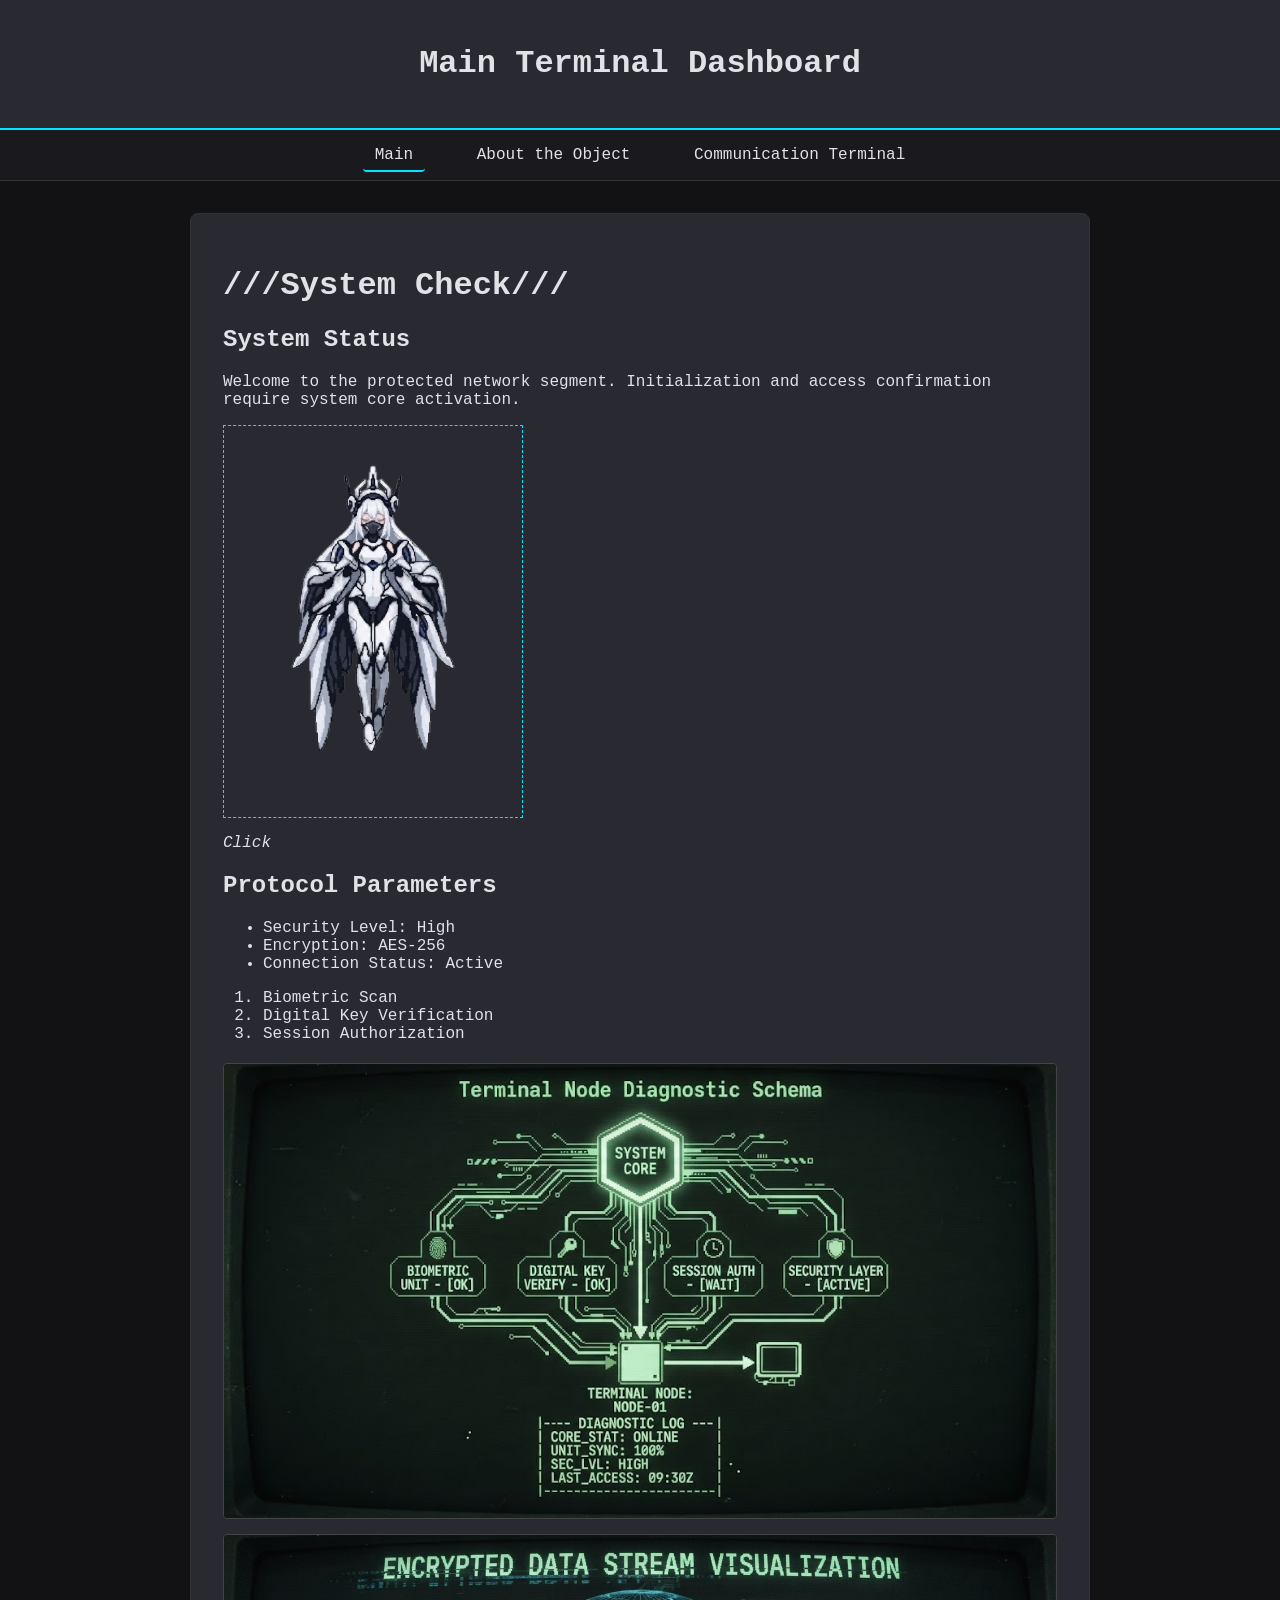
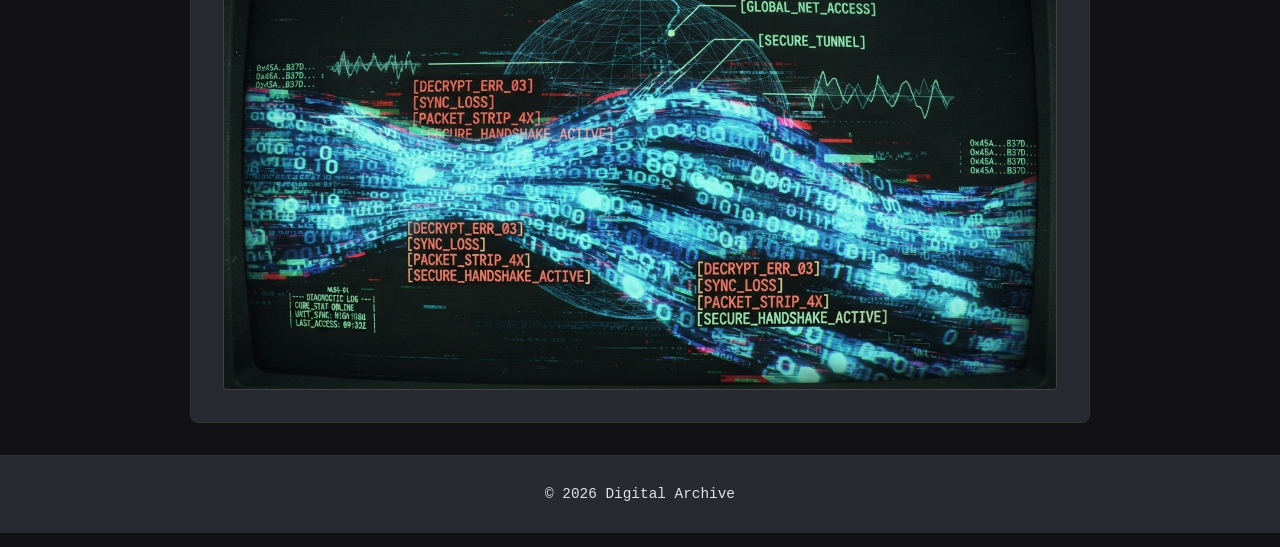
<file: index.html>
<!DOCTYPE html>
<html lang="en">
<head>
    <meta charset="UTF-8">
    <meta name="viewport" content="width=device-width, initial-scale=1.0">
    <title>Main Terminal Dashboard — Digital Archive</title>
    <link rel="stylesheet" href="css/style.css">
    <link rel="icon" href="images/x-icon.png" type="image/png">
</head>
<body>
    <header>
        <h1>Main Terminal Dashboard</h1>
    </header>

    <nav>
        <a href="index.html" class="active">Main</a>
        <a href="about.html">About the Object</a>
        <a href="contact.html">Communication Terminal</a>
    </nav>
<main>
    <h1>///System Check///</h1>
    <section>
        <h2>System Status</h2>
        <p>Welcome to the protected network segment. Initialization and access confirmation require system core activation.</p>
        <div class="angel-container">
            <img id="angel" src="images/angel_lowered.png" alt="Digital angel of the system">
            <p class="hint"><em>Click</em></p>
        </div>
    </section>
    <section>
        <h2>Protocol Parameters</h2>
        <ul>
            <li>Security Level: High</li>
            <li>Encryption: AES-256</li>
            <li>Connection Status: Active</li>
        </ul>
        <ol>
            <li>Biometric Scan</li>
            <li>Digital Key Verification</li>
            <li>Session Authorization</li>
        </ol>

        <div class="additional-images">
            <img src="images/1.jpg" alt="Terminal node diagnostic schema">
            <img src="images/2.jpg" alt="Encrypted data stream visualization">
        </div>
    </section>
</main>
    <footer>
        <p>&copy; 2026 Digital Archive</p>
    </footer>
    <script src="js/main.js"></script>
</body>
</html>
</file>
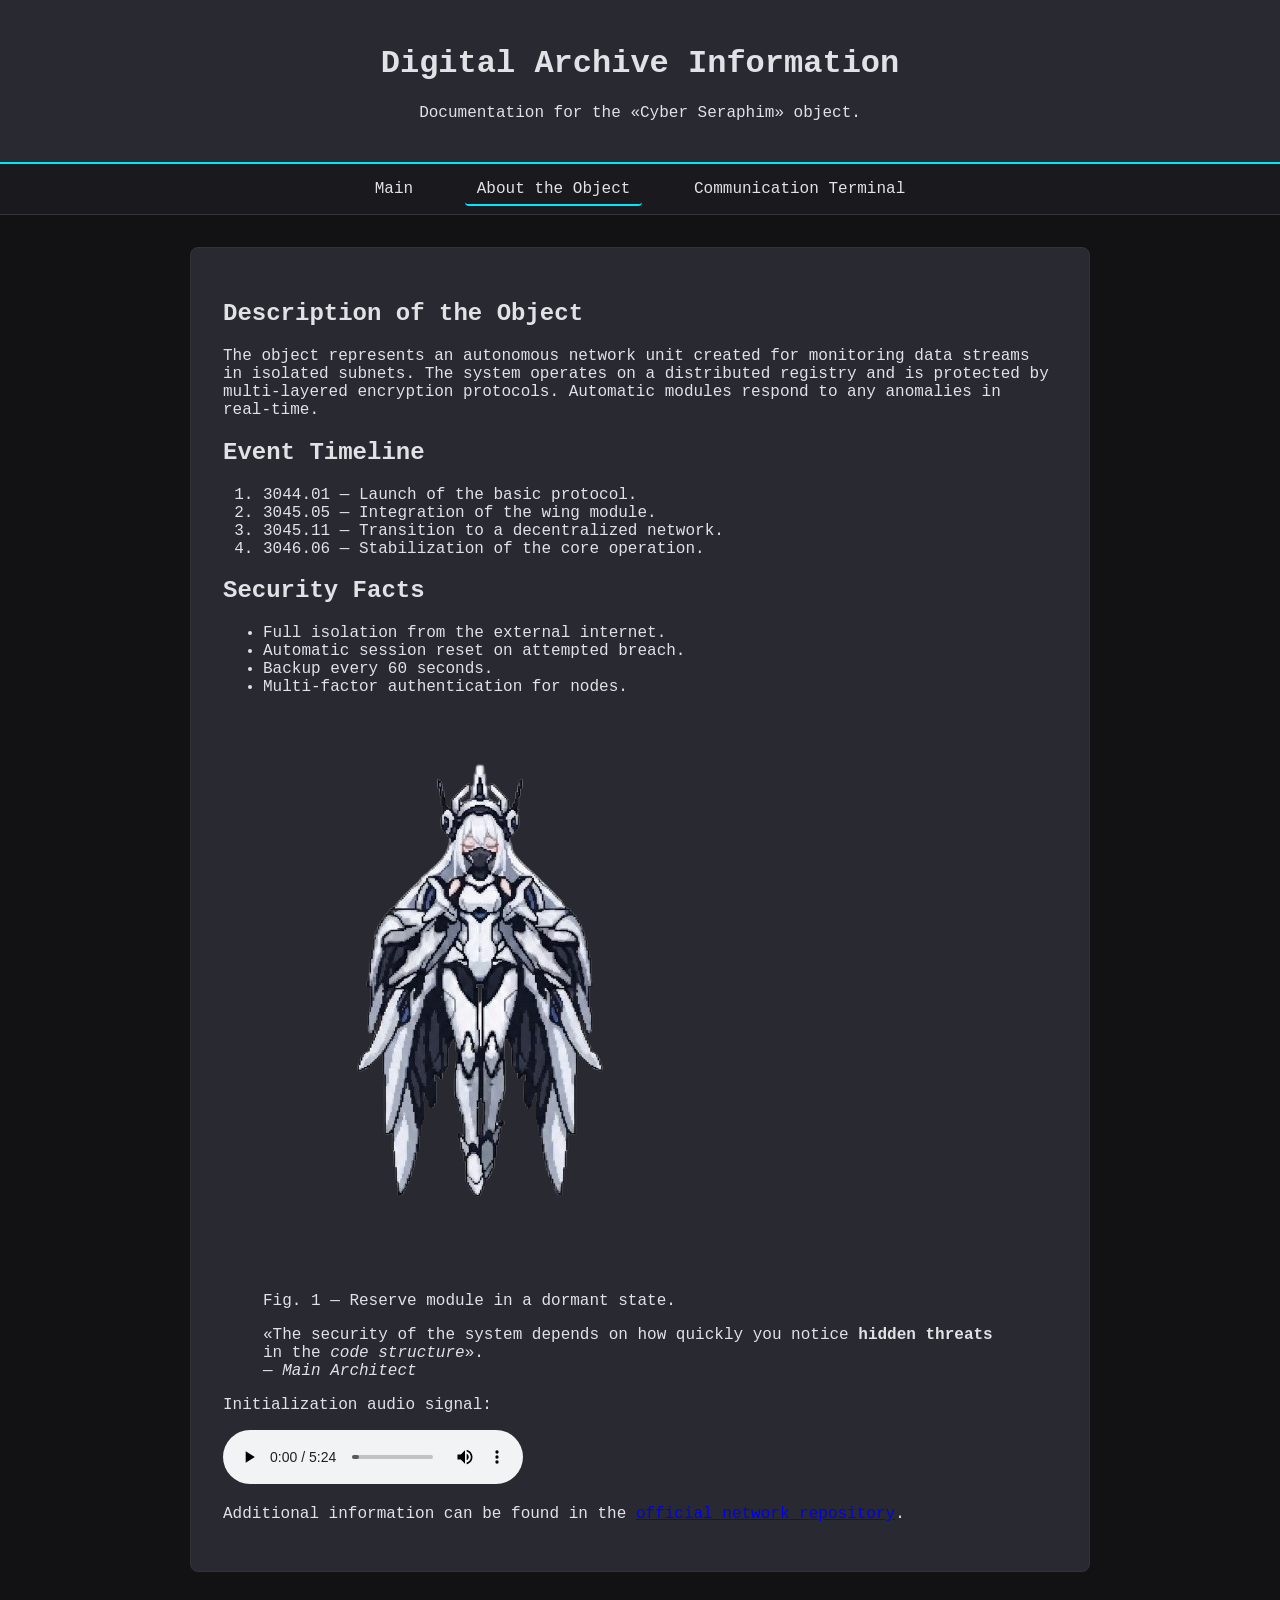
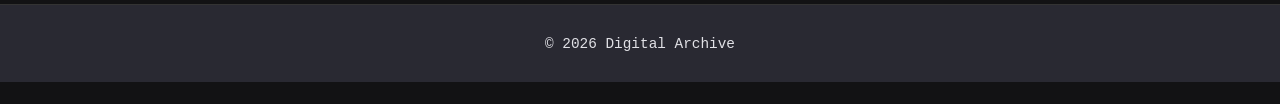
<file: about.html>
<!DOCTYPE html>
<html lang="en">
<head>
    <meta charset="UTF-8">
    <meta name="viewport" content="width=device-width, initial-scale=1.0">
    <title>About-Digital Archive</title>
    <link rel="stylesheet" href="css/style.css">
    <link rel="icon" href="images/x-icon.png" type="image/png">
</head>
<body>
    <header>
        <h1>Digital Archive Information</h1>
        <p>Documentation for the «Cyber Seraphim» object.</p>
    </header>

    <nav>
        <a href="index.html">Main</a>
        <a href="about.html" class="active">About the Object</a>
        <a href="contact.html">Communication Terminal</a>
    </nav>

    <main>
        <section>
            <h2>Description of the Object</h2>
            <p>The object represents an autonomous network unit created for monitoring data streams in isolated subnets. The system operates on a distributed registry and is protected by multi-layered encryption protocols. Automatic modules respond to any anomalies in real-time.</p>

            <h2>Event Timeline</h2>
            <ol>
                <li>3044.01 — Launch of the basic protocol.</li>
                <li>3045.05 — Integration of the wing module.</li>
                <li>3045.11 — Transition to a decentralized network.</li>
                <li>3046.06 — Stabilization of the core operation.</li>
            </ol>

            <h2>Security Facts</h2>
            <ul>
                <li>Full isolation from the external internet.</li>
                <li>Automatic session reset on attempted breach.</li>
                <li>Backup every 60 seconds.</li>
                <li>Multi-factor authentication for nodes.</li>
            </ul>

            <figure>
                <img src="images/angel_lowered.png" alt="Reserve copy of the unit">
                <figcaption>Fig. 1 — Reserve module in a dormant state.</figcaption>
            </figure>

            <blockquote>
                «The security of the system depends on how quickly you notice <strong>hidden threats</strong> in the <em>code structure</em>».
                <br><cite>— Main Architect</cite>
            </blockquote>

            <div class="media-box">
                <p>Initialization audio signal:</p>
                <audio controls>
                    <source src="media/ambient.mp3" type="audio/mpeg">
                    Your browser does not support the audio element.
                </audio>
            </div>

            <p>Additional information can be found in the <a href="https://github.com/meinetwegen/1_web" target="_blank" rel="noopener">official network repository</a>.</p>
        </section>
    </main>

    <footer>
        <p>&copy; 2026 Digital Archive</p>
    </footer>
</body>
</html>
</file>
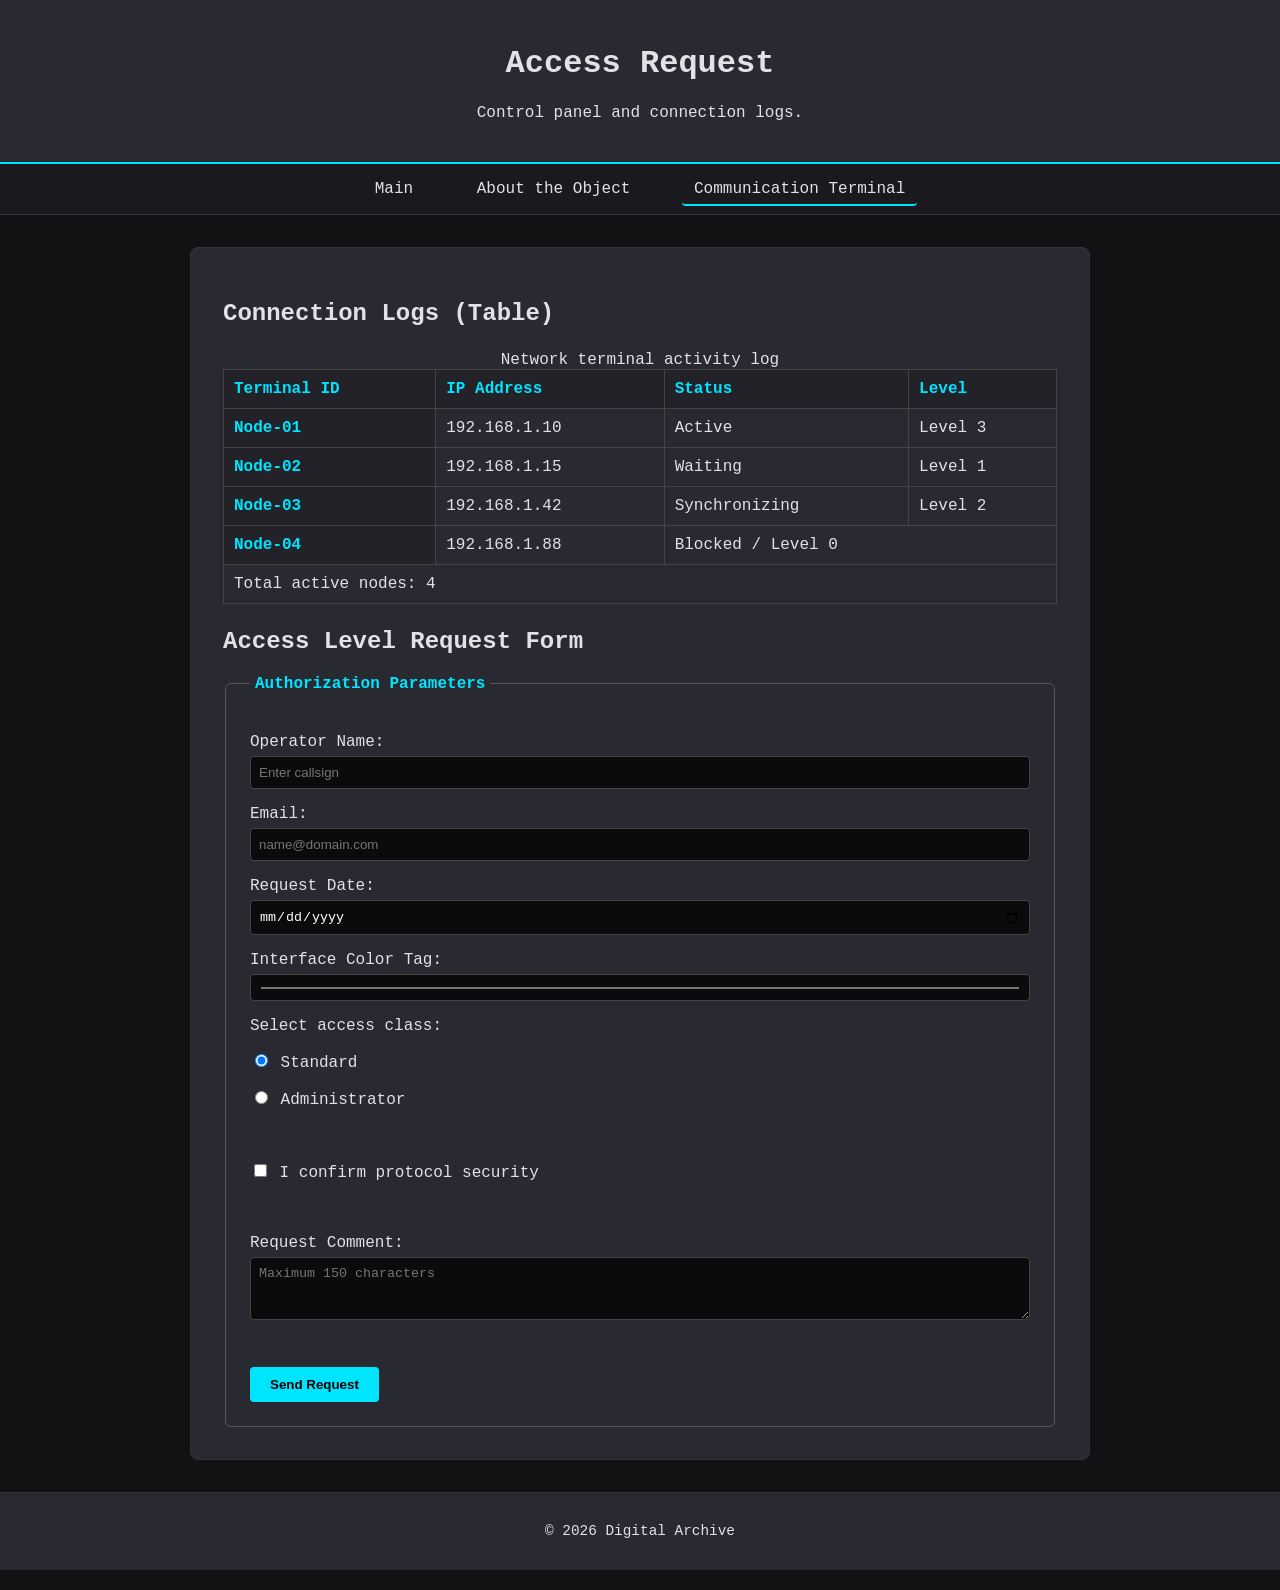
<file: contact.html>
<!DOCTYPE html>
<html lang="en">
<head>
    <meta charset="UTF-8">
    <meta name="viewport" content="width=device-width, initial-scale=1.0">
    <title>Communication Terminal — Digital Archive</title>
    <link rel="stylesheet" href="css/style.css">
    <link rel="icon" href="images/x-icon.png" type="image/png">
</head>
<body>
    <header>
        <h1>Access Request</h1>
        <p>Control panel and connection logs.</p>
    </header>

    <nav>
        <a href="index.html">Main</a>
        <a href="about.html">About the Object</a>
        <a href="contact.html" class="active">Communication Terminal</a>
    </nav>

    <main>
        <section>
            <h2>Connection Logs (Table)</h2>
            <table>
                <caption>Network terminal activity log</caption>
                <thead>
                    <tr>
                        <th scope="col">Terminal ID</th>
                        <th scope="col">IP Address</th>
                        <th scope="col">Status</th>
                        <th scope="col">Level</th>
                    </tr>
                </thead>
                <tbody>
                    <tr>
                        <th scope="row">Node-01</th>
                        <td>192.168.1.10</td>
                        <td>Active</td>
                        <td>Level 3</td>
                    </tr>
                    <tr>
                        <th scope="row">Node-02</th>
                        <td>192.168.1.15</td>
                        <td>Waiting</td>
                        <td>Level 1</td>
                    </tr>
                    <tr>
                        <th scope="row">Node-03</th>
                        <td>192.168.1.42</td>
                        <td>Synchronizing</td>
                        <td>Level 2</td>
                    </tr>
                    <tr>
                        <th scope="row">Node-04</th>
                        <td>192.168.1.88</td>
                        <td colspan="2">Blocked / Level 0</td>
                    </tr>
                </tbody>
                <tfoot>
                    <tr>
                        <td colspan="4">Total active nodes: 4</td>
                    </tr>
                </tfoot>
            </table>
        </section>

        <section>
            <h2>Access Level Request Form</h2>
            <form>
                <fieldset>
                    <legend>Authorization Parameters</legend>

                    <label for="username">Operator Name:</label>
                    <input type="text" id="username" name="username" required placeholder="Enter callsign">

                    <label for="email">Email:</label>
                    <input type="email" id="email" name="email" required placeholder="name@domain.com">

                    <label for="access-date">Request Date:</label>
                    <input type="date" id="access-date" name="access_date">

                    <label for="system-color">Interface Color Tag:</label>
                    <input type="color" id="system-color" name="system_color" value="#1a1a1a">

                    <p>Select access class:</p>
                    <label>
                        <input type="radio" name="access_level" value="standard" checked> Standard
                    </label>
                    <label>
                        <input type="radio" name="access_level" value="root"> Administrator
                    </label>

                    <br><br>
                    <label>
                        <input type="checkbox" name="rules" required> I confirm protocol security
                    </label>

                    <br><br>
                    <label for="comment">Request Comment:</label>
                    <textarea id="comment" name="comment" rows="3" maxlength="150" placeholder="Maximum 150 characters"></textarea>

                    <br><br>
                    <button type="submit">Send Request</button>
                </fieldset>
            </form>
        </section>
    </main>

    <footer>
        <p>&copy; 2026 Digital Archive</p>
    </footer>
</body>
</html>
</file>
<file: css/style.css>
:root {
    --bg-color: #121214;
    --text-color: #e1e1e6;
    --accent-cyan: rgb(0, 229, 255);
    --panel-bg: hsl(240, 10%, 18%);
    --font-main: monospace;
}

body {
    background-color: var(--bg-color);
    color: var(--text-color);
    font-family: var(--font-main), sans-serif;
    margin: 0;
    padding: 0;
    min-height: 100vh;
    display: flex;
    flex-direction: column;
}

header, footer {
    background-color: var(--panel-bg);
    text-align: center;
    border-color: var(--accent-cyan);
}

header {
    padding: 1.5rem;
    border-bottom: 2px solid var(--accent-cyan);
}

footer {
    padding: 1rem;
    font-size: 0.9rem;
    border-top: 1px solid #333;
}

nav {
    background-color: #1a1a1e;
    padding: 1rem;
    text-align: center;
    border-bottom: 1px solid #333;
}

nav a {
    color: var(--text-color);
    text-decoration: none;
    margin: 0 15px;
    padding: 6px 12px;
    border-radius: 4px;
    transition: all 0.3s ease;
}

nav a:hover {
    background-color: var(--accent-cyan);
    color: #000;
    padding-left: 18px;
    padding-right: 18px;
}

nav a.active {
    border-bottom: 2px solid var(--accent-cyan);
}

main {
    flex: 1;
    width: 80%;
    max-width: 900px;
    margin: 2rem auto;
    padding: 2rem;
    background-color: var(--panel-bg);
    border: 1px solid #333;
    border-radius: 8px;
    box-sizing: border-box;
}

#angel {
    display: block;
    max-width: 300px;
    width: 100%;
    height: auto;
    cursor: pointer;
    transition: transform 0.3s ease;
    border: 1px dashed var(--accent-cyan);
    padding: 5px;
    margin-top: 1rem;
    box-sizing: border-box;
}

#angel.active {
    transform: scale(1.05) rotate(2deg);
    filter: drop-shadow(0 0 10px var(--accent-cyan));
}

table {
    width: 100%;
    border-collapse: collapse;
    margin: 1.5rem 0;
}

th, td {
    border: 1px solid #444;
    padding: 10px;
    text-align: left;
}

th {
    background-color: #222228;
    color: var(--accent-cyan);
}

fieldset {
    border: 1px solid #555;
    padding: 1.5rem;
    border-radius: 6px;
}

legend {
    color: var(--accent-cyan);
    font-weight: bold;
    padding: 0 5px;
}

label {
    display: block;
    margin-top: 1rem;
}

input[type="text"],
input[type="email"],
input[type="date"],
input[type="color"],
textarea {
    width: 100%;
    padding: 8px;
    margin-top: 5px;
    background-color: #0b0b0d;
    border: 1px solid #444;
    color: #fff;
    border-radius: 4px;
    box-sizing: border-box;
}

input:focus, textarea:focus {
    outline: none;
    border-color: var(--accent-cyan);
    box-shadow: 0 0 8px rgba(0, 229, 255, 0.4);
}

button {
    margin-top: 1.5rem;
    background-color: var(--accent-cyan);
    color: #000;
    border: none;
    padding: 10px 20px;
    font-weight: bold;
    cursor: pointer;
    border-radius: 4px;
}

button:hover {
    opacity: 0.8;
}

.additional-images {
    margin-top: 20px;
    display: flex;
    flex-direction: column;
    gap: 15px;
    width: 100%;
}

.additional-images img {
    width: 100%;
    max-width: 100%;
    height: auto;
    border: 1px solid #444;
    border-radius: 4px;
    box-sizing: border-box;
}
</file>
